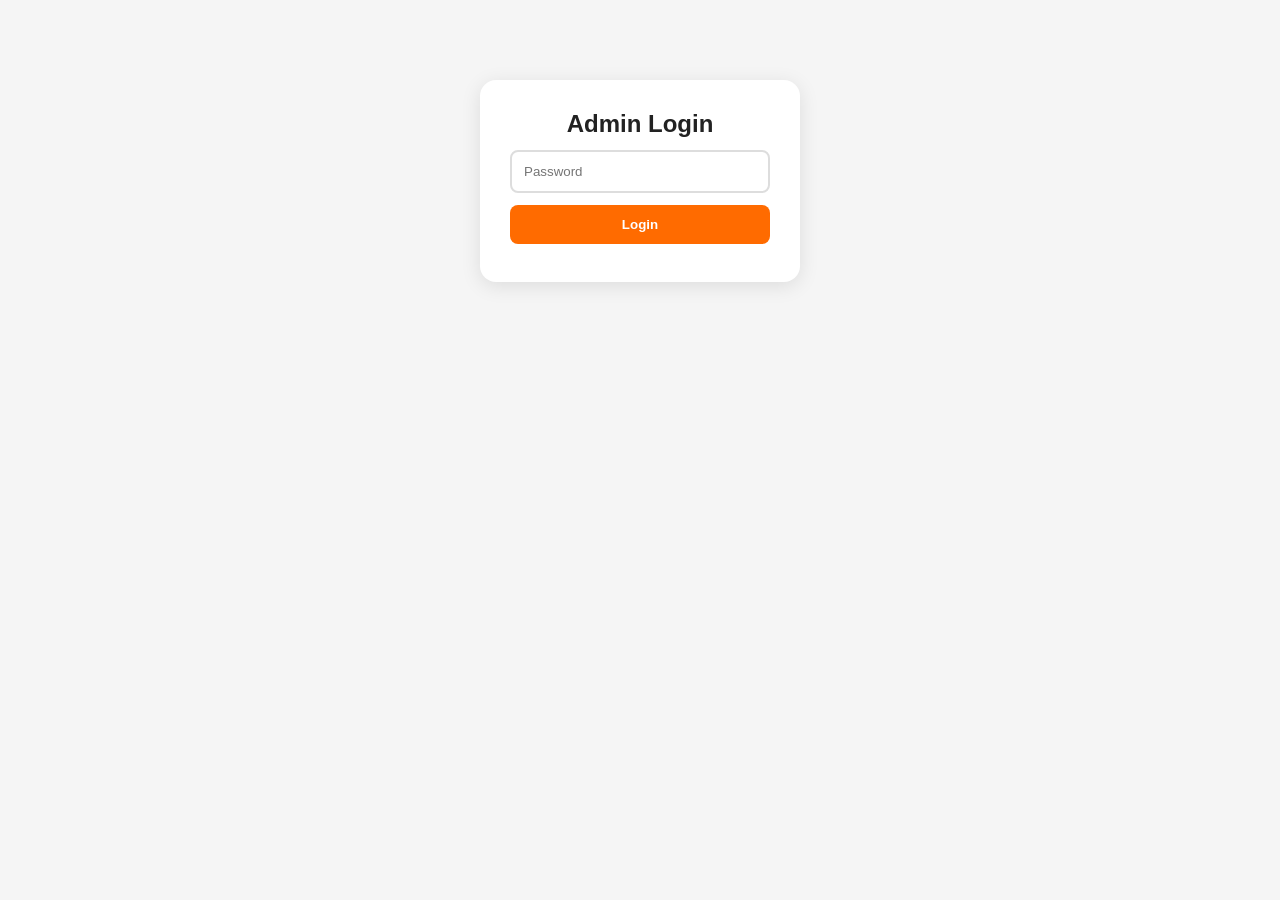
<file: admin.html>
<!DOCTYPE html>
<html lang="en">
<head>
  <meta charset="UTF-8">
  <meta name="viewport" content="width=device-width, initial-scale=1.0">
  <title>Admin Panel – ShoeHub</title>
  <style>
    * { margin:0; padding:0; box-sizing:border-box; }
    body { font-family:'Segoe UI',Arial,sans-serif; background:#f5f5f5; color:#222; padding:20px; }
    h1 { text-align:center; margin-bottom:20px; color:#FF6B00; }
    .login-box { max-width:320px; margin:60px auto; background:white; padding:30px; border-radius:16px; box-shadow:0 4px 20px rgba(0,0,0,0.1); text-align:center; }
    .login-box input { width:100%; padding:12px; margin:12px 0; border:2px solid #ddd; border-radius:8px; }
    .login-box button { width:100%; padding:12px; background:#FF6B00; color:white; border:none; border-radius:8px; font-weight:bold; cursor:pointer; }
    .hidden { display:none; }
    .dashboard { max-width:1100px; margin:0 auto; }
    .tabs { display:flex; justify-content:center; gap:10px; margin:20px 0; }
    .tabs button { padding:10px 24px; border:none; background:#ddd; border-radius:8px; cursor:pointer; font-weight:600; }
    .tabs button.active { background:#FF6B00; color:white; }
    table { width:100%; border-collapse:collapse; background:white; border-radius:12px; overflow:hidden; box-shadow:0 2px 10px rgba(0,0,0,0.05); margin-top:16px; }
    th { background:#FF6B00; color:white; padding:12px; text-align:left; }
    td { padding:10px; border-bottom:1px solid #eee; vertical-align:middle; }
    .btn-primary { background:#FF6B00; color:white; border:none; padding:8px 16px; border-radius:6px; cursor:pointer; }
    .btn-danger { background:#e74c3c; color:white; border:none; padding:8px 16px; border-radius:6px; cursor:pointer; }
    .btn-sm { padding:6px 12px; font-size:0.85rem; }
    .form-row { display:flex; flex-wrap:wrap; gap:10px; margin-bottom:12px; }
    .form-row input, .form-row select, .form-row textarea { flex:1; padding:10px; border:2px solid #ddd; border-radius:8px; font-size:0.95rem; }
    .form-row textarea { min-width:100%; }
    .form-row label { font-weight:600; margin-bottom:4px; width:100%; }
    @media (max-width:600px) {
      .form-row { flex-direction:column; }
    }
  </style>
</head>
<body>
  <div id="login-screen" class="login-box">
    <h2>Admin Login</h2>
    <input type="password" id="password-input" placeholder="Password">
    <button onclick="login()">Login</button>
    <p id="login-error" style="color:red;margin-top:8px;"></p>
  </div>

  <div id="dashboard" class="dashboard hidden">
    <h1>Admin Dashboard</h1>
    <button onclick="logout()" style="float:right;background:#333;color:white;padding:8px 16px;border-radius:6px;">Logout</button>
    <div class="tabs">
      <button id="tab-orders" class="active" onclick="switchTab('orders')">Orders</button>
      <button id="tab-products" onclick="switchTab('products')">Products</button>
    </div>

    <!-- Orders Section -->
    <div id="section-orders">
      <div id="orders-container">Loading orders…</div>
    </div>

    <!-- Products Section -->
    <div id="section-products" class="hidden">
      <h2>Product Management</h2>
      <div style="background:white;padding:20px;border-radius:12px;margin-bottom:20px;">
        <h3 id="form-title">Add New Product</h3>
        <input type="hidden" id="edit-id">
        <div class="form-row">
          <input type="text" id="prod-name" placeholder="Product Name">
          <select id="prod-category">
            <option value="Shoes">Shoes</option>
            <option value="Shirts">Shirts</option>
            <option value="Pants">Pants</option>
          </select>
        </div>
        <div class="form-row">
          <input type="number" id="prod-price" placeholder="Price (৳)">
          <input type="number" id="prod-original" placeholder="Original Price (optional)">
        </div>
        <div class="form-row">
          <label for="prod-image">Image URLs (one per line)</label>
          <textarea id="prod-image" rows="3" placeholder="https://i.ibb.co/abc.jpg
https://i.ibb.co/def.png"></textarea>
        </div>
        <div class="form-row">
          <input type="text" id="prod-sizes" placeholder="Sizes (comma-separated, e.g., 6,7,8 or M,L,XL)">
          <input type="text" id="prod-badge" placeholder="Badge (e.g., New, Sale)">
        </div>
        <div class="form-row">
          <textarea id="prod-features" rows="2" placeholder="Features (separated by |)"></textarea>
        </div>
        <button class="btn-primary" onclick="saveProduct()">Save Product</button>
        <button onclick="resetForm()" style="margin-left:8px;background:#ccc;">Cancel</button>
      </div>
      <div id="products-container">Loading products…</div>
    </div>
  </div>

  <script>
    const SCRIPT_URL = 'https://script.google.com/macros/s/AKfycbwxOV8pQxrFupC8cR0ZxKPLLoOjZEq3hCBWioUt_Si6-QW0vAsHXDGHb2gkHB3puZun/exec';
    const ADMIN_PASSWORD = 'admin123';
    let orders = [];
    let products = [];

    // ===== LOGIN =====
    function login() {
      if (document.getElementById('password-input').value === ADMIN_PASSWORD) {
        document.getElementById('login-screen').classList.add('hidden');
        document.getElementById('dashboard').classList.remove('hidden');
        fetchOrders();
        fetchProducts();
      } else {
        document.getElementById('login-error').textContent = 'Wrong password!';
      }
    }
    function logout() {
      document.getElementById('dashboard').classList.add('hidden');
      document.getElementById('login-screen').classList.remove('hidden');
      document.getElementById('password-input').value = '';
    }

    // ===== TAB SWITCH =====
    function switchTab(tab) {
      document.getElementById('section-orders').classList.add('hidden');
      document.getElementById('section-products').classList.add('hidden');
      document.getElementById('tab-orders').classList.remove('active');
      document.getElementById('tab-products').classList.remove('active');
      if (tab === 'orders') {
        document.getElementById('section-orders').classList.remove('hidden');
        document.getElementById('tab-orders').classList.add('active');
      } else {
        document.getElementById('section-products').classList.remove('hidden');
        document.getElementById('tab-products').classList.add('active');
      }
    }

    // ===== ORDERS =====
    function fetchOrders() {
      document.getElementById('orders-container').innerHTML = 'Loading orders…';
      fetch(SCRIPT_URL + '?action=list')
        .then(r => r.json())
        .then(data => {
          orders = data;
          renderOrders();
        })
        .catch(() => document.getElementById('orders-container').innerHTML = '<p style="color:red;">Failed to load.</p>');
    }

    function renderOrders() {
      if (orders.length === 0) {
        document.getElementById('orders-container').innerHTML = '<p>No orders yet.</p>';
        return;
      }
      let html = `<table><tr><th>Order ID</th><th>Date</th><th>Customer</th><th>Phone</th><th>Address</th><th>Items</th><th>Total</th><th>Status</th></tr>`;
      orders.forEach(o => {
        html += `<tr>
          <td>${o.orderId}</td>
          <td>${new Date(o.date).toLocaleString()}</td>
          <td>${o.name}</td>
          <td>${o.phone}</td>
          <td>${o.address}</td>
          <td>${o.items}</td>
          <td>${o.total}</td>
          <td>
            <select onchange="updateStatus('${o.orderId}', this.value)">
              <option value="Processing" ${o.status==='Processing'?'selected':''}>Processing</option>
              <option value="Shipped" ${o.status==='Shipped'?'selected':''}>Shipped</option>
              <option value="Delivered" ${o.status==='Delivered'?'selected':''}>Delivered</option>
            </select>
          </td>
        </tr>`;
      });
      html += '</table>';
      document.getElementById('orders-container').innerHTML = html;
    }

    function updateStatus(orderId, newStatus) {
      fetch(SCRIPT_URL, {
        method:'POST',
        body:JSON.stringify({action:'updateStatus',orderId,newStatus}),
        headers:{'Content-Type':'application/json'},mode:'no-cors'
      });
      const order = orders.find(o => o.orderId === orderId);
      if (order) order.status = newStatus;
    }

    // ===== PRODUCTS =====
    function fetchProducts() {
      document.getElementById('products-container').innerHTML = 'Loading products…';
      fetch(SCRIPT_URL + '?action=getProducts')
        .then(r => r.json())
        .then(data => {
          products = data;
          renderProducts();
        })
        .catch(() => document.getElementById('products-container').innerHTML = '<p style="color:red;">Failed to load.</p>');
    }

    function renderProducts() {
      if (products.length === 0) {
        document.getElementById('products-container').innerHTML = '<p>No products yet.</p>';
        return;
      }
      let html = `<table><tr><th>ID</th><th>Image</th><th>Name</th><th>Category</th><th>Price</th><th>Badge</th><th>Actions</th></tr>`;
      products.forEach(p => {
        const firstImage = (p.images && p.images.length) ? p.images[0] : (p.image || '');
        html += `<tr>
          <td>${p.id}</td>
          <td><img src="${firstImage}" style="width:50px;height:50px;object-fit:cover;border-radius:6px;"></td>
          <td>${p.name}</td>
          <td>${p.category}</td>
          <td>৳${p.price}</td>
          <td>${p.badge || ''}</td>
          <td>
            <button class="btn-primary btn-sm" onclick="editProduct(${p.id})">Edit</button>
            <button class="btn-danger btn-sm" onclick="deleteProduct(${p.id})">Delete</button>
          </td>
        </tr>`;
      });
      html += '</table>';
      document.getElementById('products-container').innerHTML = html;
    }

    function editProduct(id) {
      const p = products.find(x => x.id === id);
      if (!p) return;
      document.getElementById('edit-id').value = p.id;
      document.getElementById('prod-name').value = p.name;
      document.getElementById('prod-category').value = p.category;
      document.getElementById('prod-price').value = p.price;
      document.getElementById('prod-original').value = p.originalPrice || '';
      // Convert images array to newline-separated string
      if (p.images && Array.isArray(p.images)) {
        document.getElementById('prod-image').value = p.images.join('\n');
      } else if (typeof p.image === 'string') {
        // Fallback: if old format "image" is a comma string
        document.getElementById('prod-image').value = p.image.split(',').join('\n');
      }
      document.getElementById('prod-sizes').value = Array.isArray(p.sizes) ? p.sizes.join(',') : p.sizes;
      document.getElementById('prod-badge').value = p.badge || '';
      document.getElementById('prod-features').value = Array.isArray(p.features) ? p.features.join('|') : p.features;
      document.getElementById('form-title').textContent = 'Edit Product';
    }

    function resetForm() {
      document.getElementById('edit-id').value = '';
      document.getElementById('prod-name').value = '';
      document.getElementById('prod-category').value = 'Shoes';
      document.getElementById('prod-price').value = '';
      document.getElementById('prod-original').value = '';
      document.getElementById('prod-image').value = '';
      document.getElementById('prod-sizes').value = '';
      document.getElementById('prod-badge').value = '';
      document.getElementById('prod-features').value = '';
      document.getElementById('form-title').textContent = 'Add New Product';
    }

    function saveProduct() {
      const id = document.getElementById('edit-id').value;
      const productData = {
        name: document.getElementById('prod-name').value,
        category: document.getElementById('prod-category').value,
        price: Number(document.getElementById('prod-price').value),
        originalPrice: document.getElementById('prod-original').value ? Number(document.getElementById('prod-original').value) : null,
        images: document.getElementById('prod-image').value.split('\n').map(u => u.trim()).filter(u => u),
        sizes: document.getElementById('prod-sizes').value.split(',').map(s => isNaN(s.trim()) ? s.trim() : Number(s.trim())),
        badge: document.getElementById('prod-badge').value,
        features: document.getElementById('prod-features').value.split('|').map(f => f.trim())
      };

      const action = id ? 'updateProduct' : 'addProduct';
      const body = id ? { action, id: Number(id), product: productData } : { action, product: productData };

      fetch(SCRIPT_URL, {
        method:'POST',
        body:JSON.stringify(body),
        headers:{'Content-Type':'application/json'},
        mode:'no-cors'
      }).then(() => {
        resetForm();
        fetchProducts();
      }).catch(err => alert('Error saving product'));
    }

    function deleteProduct(id) {
      if (!confirm('Delete product #' + id + '?')) return;
      fetch(SCRIPT_URL, {
        method:'POST',
        body:JSON.stringify({action:'deleteProduct', id}),
        headers:{'Content-Type':'application/json'},
        mode:'no-cors'
      }).then(() => fetchProducts());
    }

    document.getElementById('password-input').addEventListener('keypress', e => { if (e.key==='Enter') login(); });
  </script>
</body>
</html>
</file>
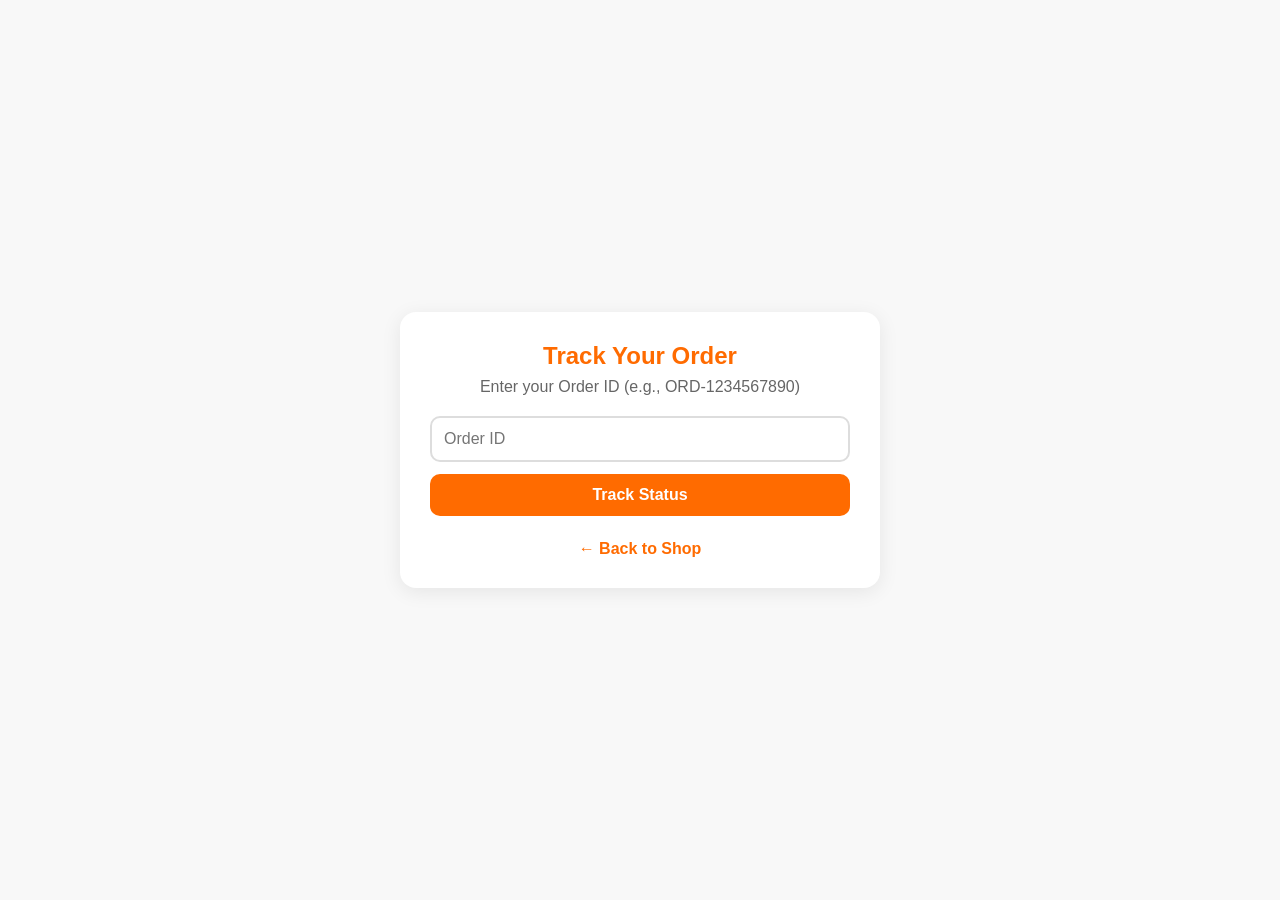
<file: track.html>
<!DOCTYPE html>
<html lang="en">
<head>
  <meta charset="UTF-8">
  <meta name="viewport" content="width=device-width, initial-scale=1.0">
  <title>Track Your Order – ShoeHub</title>
  <style>
    * { margin: 0; padding: 0; box-sizing: border-box; }
    body { font-family: 'Segoe UI', Arial, sans-serif; background: #f8f8f8; color: #222; padding: 20px; display: flex; justify-content: center; align-items: center; min-height: 100vh; }
    .tracker-box { background: white; border-radius: 16px; box-shadow: 0 4px 20px rgba(0,0,0,0.08); padding: 30px; max-width: 480px; width: 100%; text-align: center; }
    h2 { color: #FF6B00; margin-bottom: 8px; }
    p { color: #666; margin-bottom: 20px; }
    input { width: 100%; padding: 12px; border: 2px solid #ddd; border-radius: 10px; font-size: 1rem; margin-bottom: 12px; }
    button { width: 100%; padding: 12px; background: #FF6B00; color: white; border: none; border-radius: 10px; font-size: 1rem; font-weight: bold; cursor: pointer; }
    .result { margin-top: 24px; display: none; }
    .status-badge { display: inline-block; padding: 8px 20px; border-radius: 20px; font-weight: 700; font-size: 1.1rem; margin-bottom: 12px; }
    .status-Processing { background: #FFF3CD; color: #856404; }
    .status-Shipped { background: #D4EDFF; color: #004085; }
    .status-Delivered { background: #D4EDDA; color: #155724; }
    .order-details { text-align: left; background: #f9f9f9; padding: 16px; border-radius: 10px; margin-top: 12px; }
    .order-details p { margin-bottom: 8px; color: #333; }
    .error { color: red; margin-top: 10px; }
    .back-link { display: block; margin-top: 24px; color: #FF6B00; text-decoration: none; font-weight: 600; }
  </style>
</head>
<body>
  <div class="tracker-box">
    <h2>Track Your Order</h2>
    <p>Enter your Order ID (e.g., ORD-1234567890)</p>
    <input type="text" id="order-id-input" placeholder="Order ID">
    <button onclick="trackOrder()">Track Status</button>
    <div class="error" id="error-msg"></div>
    <div class="result" id="result-box">
      <div class="status-badge" id="status-badge"></div>
      <div class="order-details" id="order-details"></div>
    </div>
    <a href="index.html" class="back-link">← Back to Shop</a>
  </div>

  <script>
    // Use exactly the same URL as in index.html and admin.html
    const SCRIPT_URL = 'https://script.google.com/macros/s/AKfycbwxOV8pQxrFupC8cR0ZxKPLLoOjZEq3hCBWioUt_Si6-QW0vAsHXDGHb2gkHB3puZun/exec';

    function trackOrder() {
      const orderId = document.getElementById('order-id-input').value.trim();
      const errorEl = document.getElementById('error-msg');
      const resultBox = document.getElementById('result-box');
      errorEl.textContent = '';
      resultBox.style.display = 'none';

      if (!orderId) {
        errorEl.textContent = 'Please enter an Order ID.';
        return;
      }

      fetch(SCRIPT_URL + '?action=track&orderId=' + encodeURIComponent(orderId))
        .then(response => response.json())
        .then(data => {
          if (data.error) {
            errorEl.textContent = data.error === 'Order not found' ? 'Order not found. Check your Order ID.' : data.error;
            return;
          }
          const status = data.status || 'Processing';
          const badge = document.getElementById('status-badge');
          badge.textContent = status;
          badge.className = 'status-badge status-' + status.replace(/\s+/g, '-');

          const details = document.getElementById('order-details');
          details.innerHTML = `
            <p><strong>Order ID:</strong> ${data.orderId}</p>
            <p><strong>Customer:</strong> ${data.name}</p>
            <p><strong>Items:</strong> ${data.items}</p>
            <p><strong>Total:</strong> ${data.total}</p>
            <p><strong>Status:</strong> ${status}</p>
          `;
          resultBox.style.display = 'block';
        })
        .catch(err => {
          errorEl.textContent = 'Network error. Please try again.';
          console.error(err);
        });
    }

    // Allow Enter key to trigger search
    document.getElementById('order-id-input').addEventListener('keypress', function(e) {
      if (e.key === 'Enter') trackOrder();
    });
  </script>
</body>
</html>
</file>
